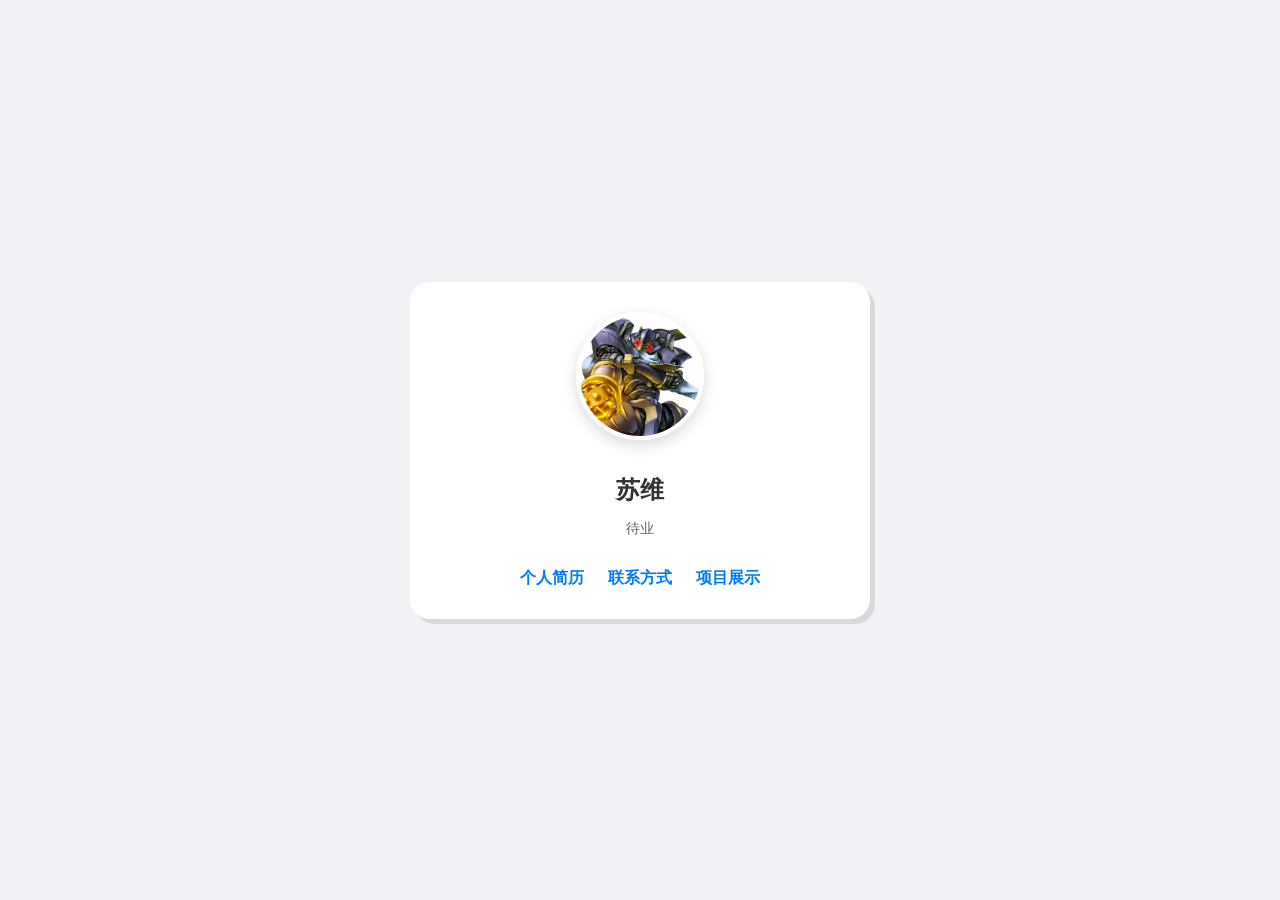
<file: index.html>
<!DOCTYPE html>
<html lang="zh-CN">

<head>
    <meta charset="UTF-8"><!--用 UTF-8 这种规则来翻译和显示我的网页内容-->
    <meta name="viewport" content="width=device-width,initial-scale=1.0"><!--手机网站专用。宽度=手机设备宽度；初始缩放1.0-->
    <title>名片首页</title>
    <link rel="stylesheet" href="./style.css">
</head>

<body>
    <div class="card">
        <img src="./60800381.jpg" alt="头像" class="avatar">
        <h1>苏维</h1>
        <p class="title">待业</p>
        <p class="bio">
            
        </p>
        <div class="links">
            <a href="./resume.html">个人简历</a>
            <a href="#">联系方式</a>
            <a href="#">项目展示</a>
        </div>
    </div>
</body>

</html>
</file>
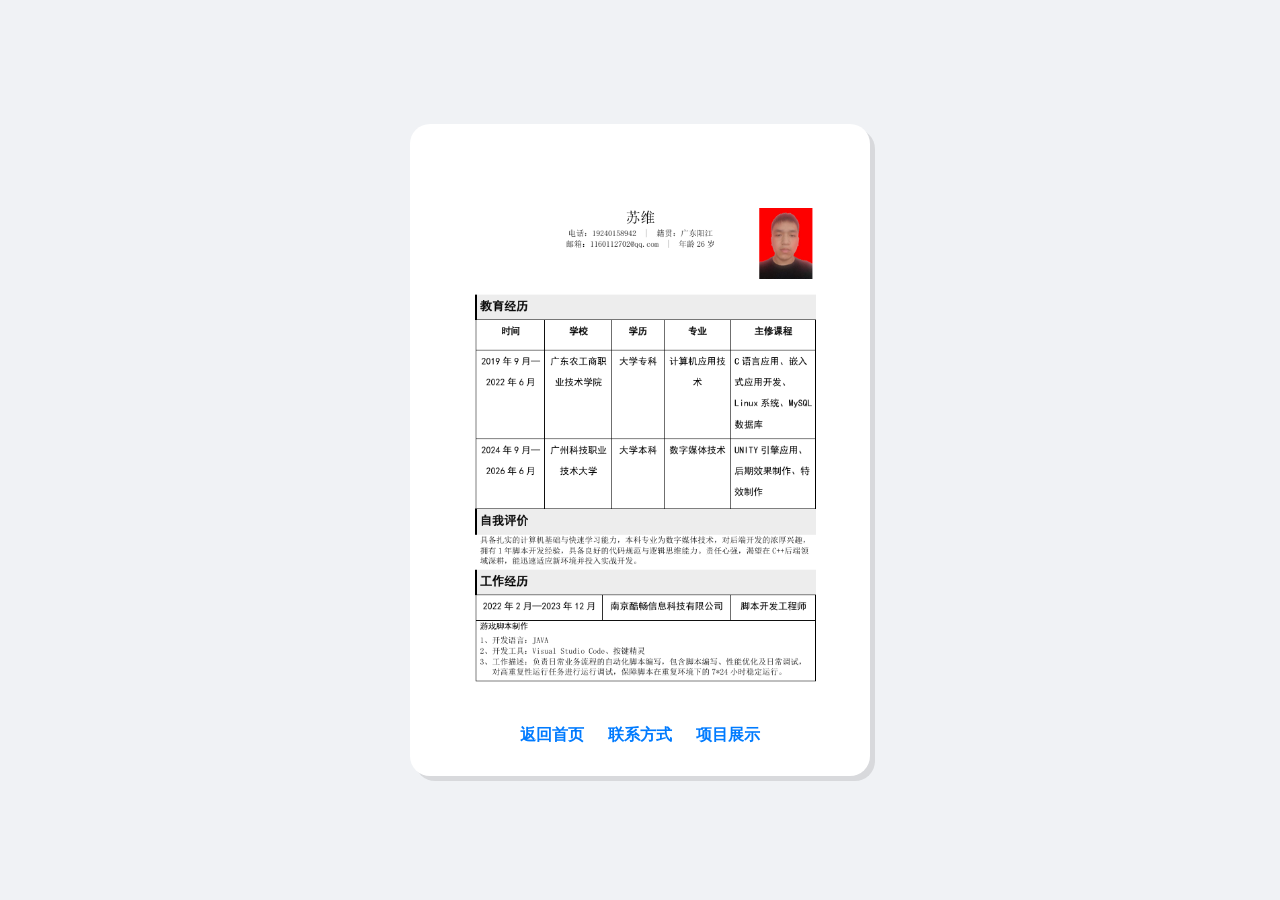
<file: resume.html>
<!DOCTYPE html>
<html lang="zh-CN">

<head>
    <meta charset="UTF-8"><!--用 UTF-8 这种规则来翻译和显示我的网页内容-->
    <meta name="viewport" content="width=device-width,initial-scale=1.0"><!--手机网站专用。宽度=手机设备宽度；初始缩放1.0-->
    <title>个人简历</title>
    <link rel="stylesheet" href="./style.css">
</head>

<body>
    <div class="card">
        <img class="img" src="./resume.png">
        <div class="links">
            <a href="./index.html">返回首页</a>
            <a href="#">联系方式</a>
            <a href="#">项目展示</a>
        </div>
    </div>
</body>
</file>
<file: style.css>
body {
    margin: 0;/*外边距*/
    padding: 0;/*内边距*/
    font-family: Arial, Helvetica, sans-serif;/*字体*/
    background-color: #f0f2f5;/*背景色*/
    display: flex;/*显示模式*/
    justify-content: center;/*主轴对齐，控制水平方向对齐*/
    align-items: center;/*交叉轴对齐，控制垂直方向对齐*/
    height: 100vh;
}

.card {
    background-color: white;
    padding: 30px;
    border-radius: 20px;/*边框圆角*/
    box-shadow: 5px 5px rgba(0, 0, 0, 0.1);/*盒子阴影*/
    text-align: center;/*文体对齐*/
    max-width: 400px;/*最大宽度*/
    width: 90%; /* 在手机或小屏幕上，自动占屏幕宽度的 90%，防止溢出 */
}

.avatar {
    width: 120px;
    height: 120px;
    border-radius: 50%;
    object-fit: cover;/*对象适应，设置模式显示图片，cover模式能使图片在缩放时不变形*/
    margin-bottom: 20px;/*下外边距*/
    border: 4px solid #fff;/*边框*/
    box-shadow: 0 5px 15px rgba(0, 0, 0, 0.15);
}

h1 {
    margin: 10px 0;
    font-size: 24px;/*字号*/
    color: #333;
}

p.title {
    color: #666;
    font-size: 14px;
    margin-bottom: 20px;
}

p.bio {
    color: #888;
    font-size: 14px;
    line-height: 1.6;/*行高*/
    margin-bottom: 30px;
}

.links a {
    display: inline-block;
    margin: 0 10px;
    text-decoration: none;/*装饰文本，链接默认有下划线，none模式清除链接的下划线*/
    color: #007bff;
    font-weight: bold;/*字重，bold模式就是加粗*/
    transition: color 0.3s;/*渐变，悬停0.3秒后改变颜色*/
}

.links a:hover {
    color: #050792;
}

img{
    max-width: 100%;
    height: auto;
}
</file>
